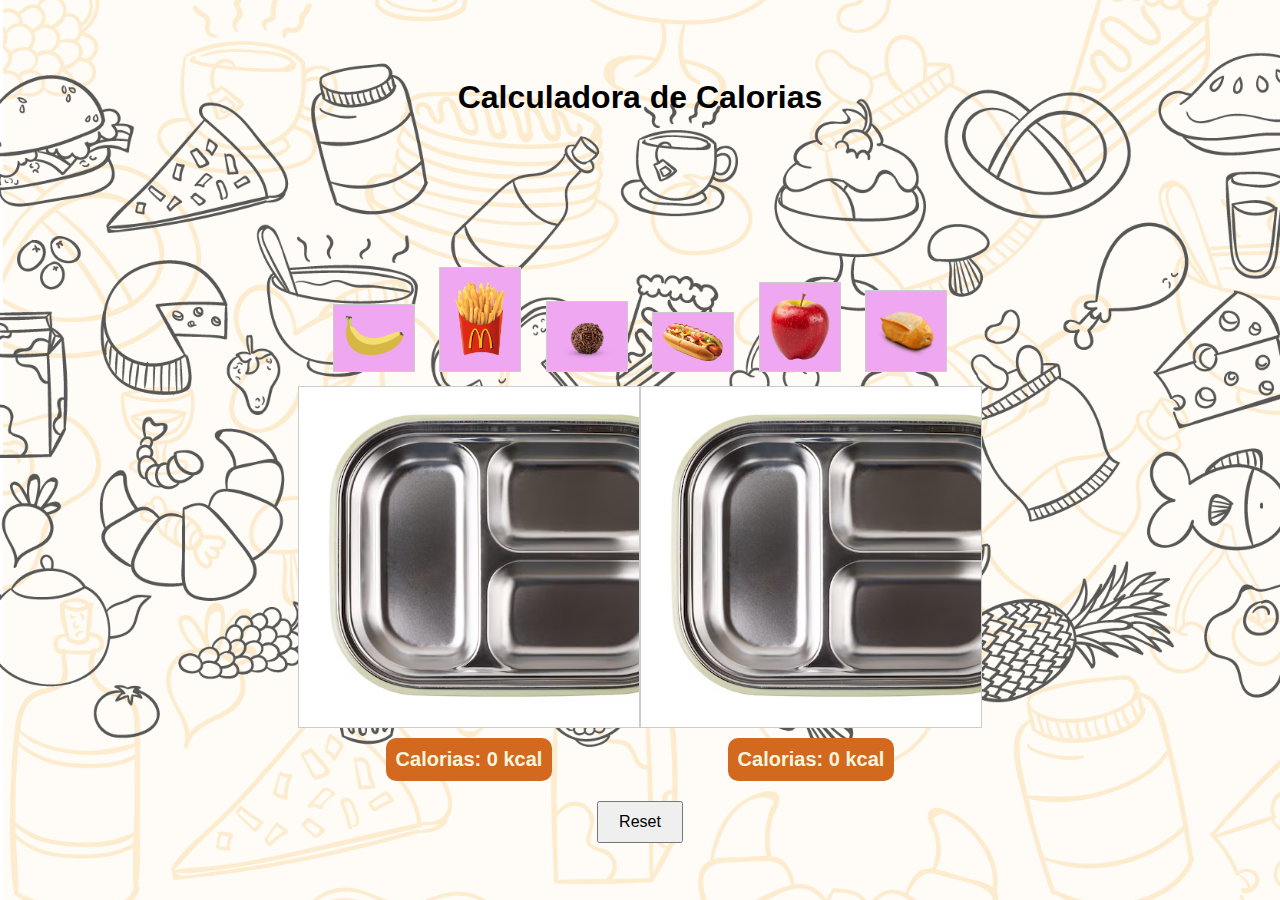
<file: index.HTML>
<!DOCTYPE html>
<html lang="pt-BR">
<head>
  <meta charset="UTF-8">
  <meta name="viewport" content="width=device-width, initial-scale=1.0">
  <title>Calculadora de Calorias</title>
  <link rel="stylesheet" href="styles.css">
</head>
<body>
  <header>
    <h1>Calculadora de Calorias</h1>
  </header>
  <div class="container">
    <div class="food-section">
      <img class="food" src="assets/images/banana.png" alt="Banana" draggable="true" data-calories="89">
      <img class="food" src="assets/images/batatamc.png" alt="Batata MC" draggable="true" data-calories="295">
      <img class="food" src="assets/images/brigadeiro.png" alt="Brigadeiro" draggable="true" data-calories="124">
      <img class="food" src="assets/images/hotdog.png" alt="Hot Dog" draggable="true" data-calories="290">
      <img class="food" src="assets/images/maca.png" alt="Maçã" draggable="true" data-calories="52">
      <img class="food" src="assets/images/pao.png" alt="Pão" draggable="true" data-calories="310">
    </div>
    <div class="plates-section">
      <div class="plate-container" id="plate-container1">
        <div class="plate" id="plate1">
          <div class="dropzone"></div>
        </div>
        <div class="calories">Calorias: <span id="calories1">0</span> kcal</div>
      </div>
      <div class="plate-container" id="plate-container2">
        <div class="plate" id="plate2">
          <div class="dropzone"></div>
        </div>
        <div class="calories">Calorias: <span id="calories2">0</span> kcal</div>
      </div>
    </div>
    <button id="reset-button">Reset</button>
  </div>
  <script src="script.js"></script>
</body>
</html>
</file>
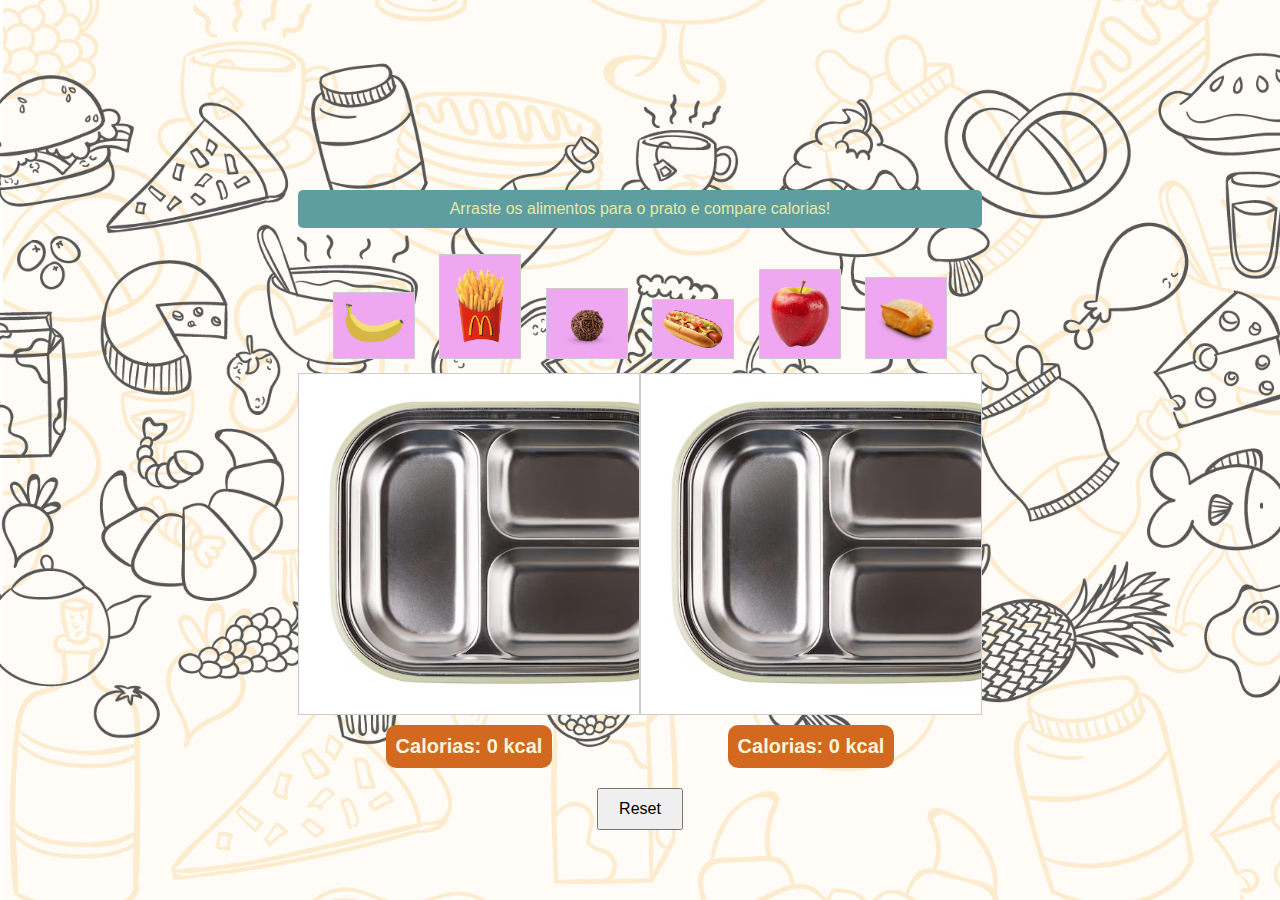
<file: index.html>
<!DOCTYPE html>
<html lang="pt-BR">
<head>
  <meta charset="UTF-8">
  <meta name="viewport" content="width=device-width, initial-scale=1.0">
  <title>Calculadora de Calorias</title>
  <link rel="stylesheet" href="styles.css">
</head>
<body>
  <div class="container">
    <div class="food-section">
      <p class="highlight">Arraste os alimentos para o prato e compare calorias!</p>
      <img class="food" src="assets/images/banana.png" alt="Banana" draggable="true" data-calories="89">
      <img class="food" src="assets/images/batatamc.png" alt="Batata MC" draggable="true" data-calories="295">
      <img class="food" src="assets/images/brigadeiro.png" alt="Brigadeiro" draggable="true" data-calories="124">
      <img class="food" src="assets/images/hotdog.png" alt="Hot Dog" draggable="true" data-calories="290">
      <img class="food" src="assets/images/maca.png" alt="Maçã" draggable="true" data-calories="52">
      <img class="food" src="assets/images/pao.png" alt="Pão" draggable="true" data-calories="310">
    </div>
    <div class="plates-section">
      <div class="plate-container" id="plate-container1">
        <div class="plate" id="plate1">
          <div class="dropzone"></div>
        </div>
        <div class="calories">Calorias: <span id="calories1">0</span> kcal</div>
      </div>
      <div class="plate-container" id="plate-container2">
        <div class="plate" id="plate2">
          <div class="dropzone"></div>
        </div>
        <div class="calories">Calorias: <span id="calories2">0</span> kcal</div>
      </div>
    </div>
    <button id="reset-button">Reset</button>
  </div>
  <script src="script.js"></script>
</body>
</html>
</file>
<file: styles.css>
body {
  font-family: Arial, sans-serif;
  display: flex;
  justify-content: center;
  align-items: center;
  flex-direction: column;
  margin: 0;
  background-image: url('assets/images/fundo.jpg'); 
  background-size: cover; 
  background-position: center; 
  background-repeat: no-repeat; 
  overflow-x: hidden; 
  height: 100vh; /* Garante que o body ocupe toda a altura da viewport */
}

.container {
  text-align: center;
}

.food-section {
  margin-top: 120px;
}

.highlight {
  font-family: 'Lucida Sans', 'Lucida Sans Regular', 'Lucida Grande', 'Lucida Sans Unicode', Geneva, Verdana, sans-serif;
  background-color:cadetblue;  
  color: rgb(228, 233, 167); 
  padding: 10px; 
  border-radius: 5px; 
  text-align: center; 
}




.food {
  display: inline-block;
  margin: 10px;
  padding: 10px;
  background-color: #efa7f1;
  border: 1px solid #ccc;
  cursor: pointer;
}

.plates-section {
  display: flex;
  justify-content: space-around;
  width: 100%;
  max-width: 800px;
}

.plate-container {
  display: flex;
  flex-direction: column;
  align-items: center;
}

.plate {
  width: 300px;
  height: 300px;
  padding: 20px;
  background-image: url('assets/images/lancheira3.png');
  background-size: cover;
  border: 1px solid #ccc;
  position: relative;
  margin-bottom: 10px;
  display: flex; /* Adicionado para usar flexbox */
  justify-content: center; /* Centraliza os itens horizontalmente */
  align-items: center; /* Centraliza os itens verticalmente */
}

.dropzone {
  height: 100%;
  width: 100%;
  border: 2px dashed transparent;
  position: relative;
}

.calories {
  font-weight: bold;
  font-size: 20px;
  background-color:chocolate ;
  color:beige;
  padding: 10px;
  border-radius: 10px;
}

#reset-button {
  margin-top: 20px;
  padding: 10px 20px;
  font-size: 16px;
  cursor: pointer;
}


.food {
  width: 60px;
  height: auto; 
}
</file>
